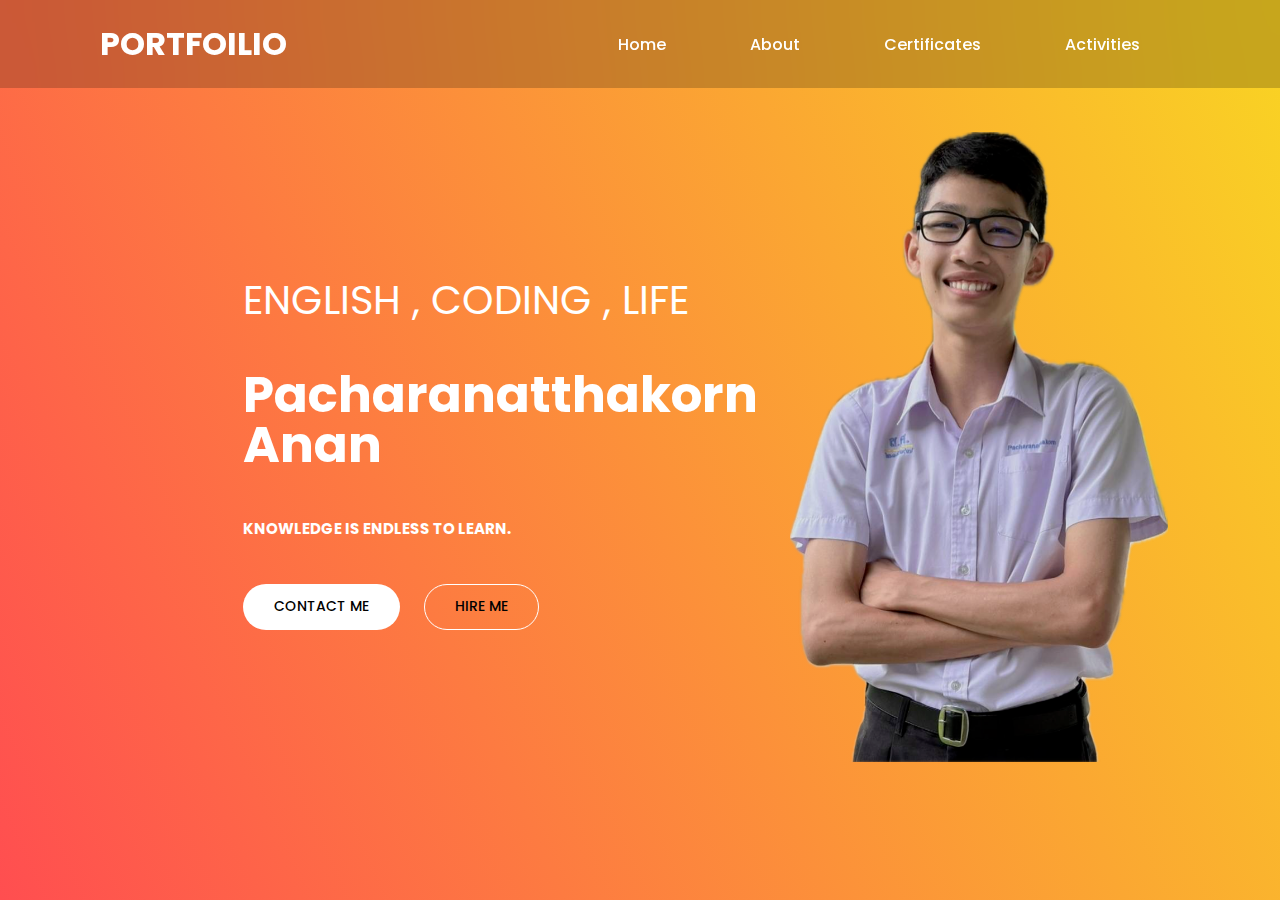
<file: Portfolio WEB2/index.html>
<!DOCTYPE html>
<html lang="en">
<head>
    <meta charset="UTF-8">
    <meta name="viewport" content="width=device-width, initial-scale=1.0">
    <title>My Portfolio</title>
    <link rel="stylesheet" type="text/css" href="style.css">
    <link rel="stylesheet" href="navbar.css">
    <link href="https://fonts.googleapis.com/css2?family=Croissant+One&family=Noto+Sans+Thai+Looped:wght@500&family=Poppins:wght@500&family=Prompt:wght@500&display=swap" rel="stylesheet">
</head>
<body>

  <header class="header">
      <a href="#" class="logo">PORTFOILIO</a>
      
      <nav class="navbar">
          <a href="index.html">Home</a>
          <a href="Profile.html">About</a>
          <a href="cer.html">Certificates</a>
          <a href="act.html">Activities</a>
      </nav>
  </header>

  <section class="hero">
    <div class="hero-text">
      <p>ENGLISH , CODING , LIFE</p>
      <h1>Pacharanatthakorn Anan</h1>
      <h4>KNOWLEDGE IS ENDLESS TO LEARN.</h4>
      <a href="https://www.facebook.com/pacharanatthakorn.anan" target="_blank">Contact Me</a>
      <a href="https://tu.ac.th/study" class="ctaa">Hire Me</i></a>
    </div>

    <div class="hero-img">
      <img src="august.png">
    </div>
  </section>

    
</body>
</html>
</file>
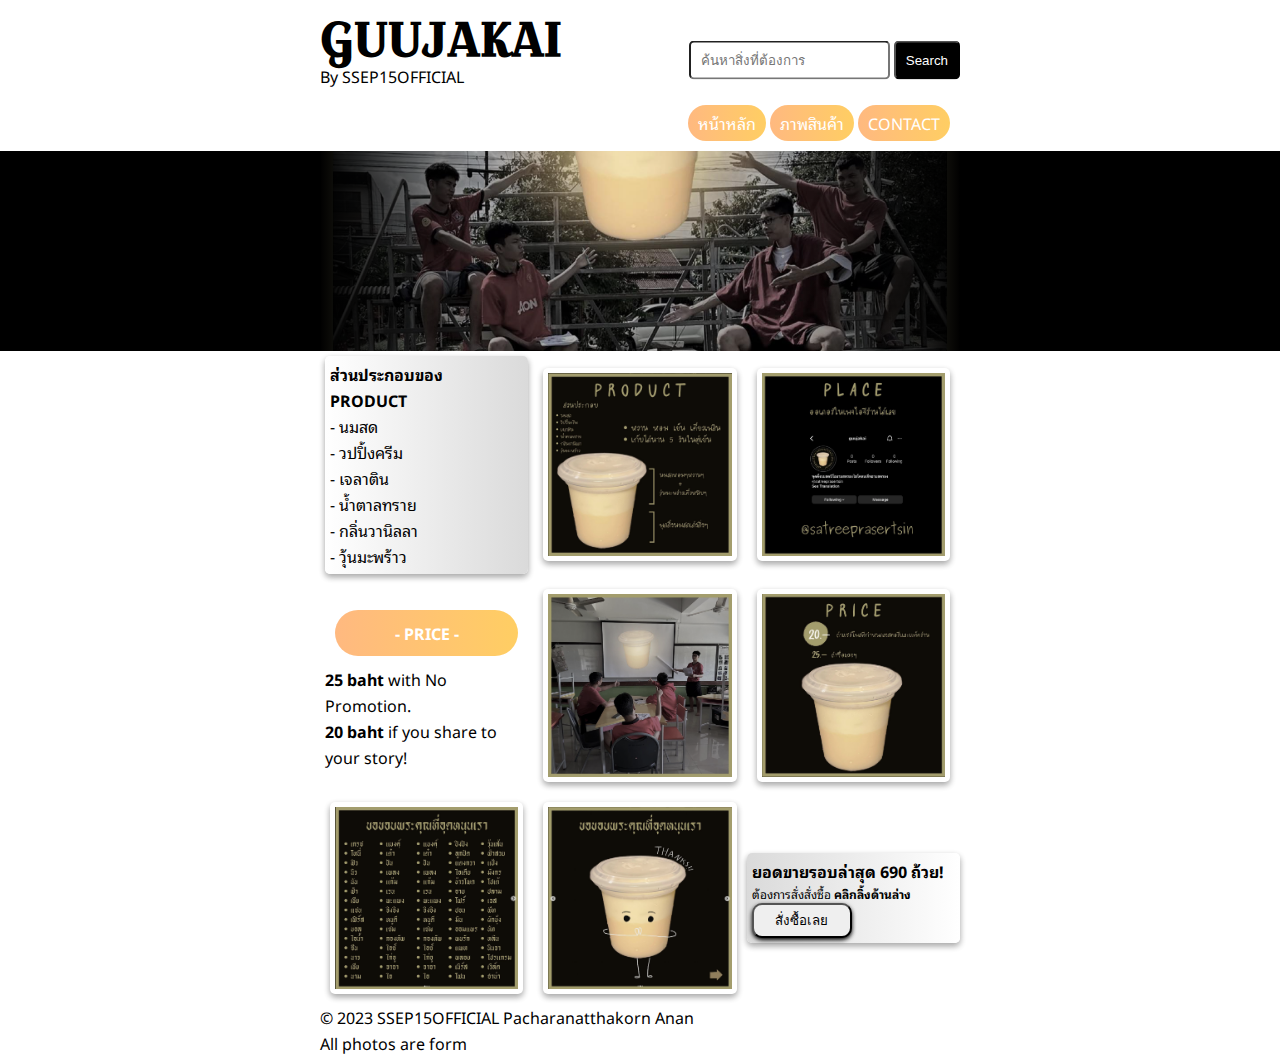
<file: Webpage/index.html>
<!DOCTYPE html>
<html lang="en">
<head>
    <meta charset="UTF-8">
    <meta name="viewport" content="width=device-width, initial-scale=1.0">
    <title>Document</title>
    <link rel="stylesheet"
    href="style.css"/>
    <link rel="stylesheet"
    href="layout.css"/>
    <link rel="stylesheet"
    href="site-header.css"/>
    <link rel="stylesheet"
    href="menu-bar.css"/>
    <link rel="stylesheet"
    href="front-key-visual.css"/>
    <link rel="stylesheet"
    href="visual-viewport.css"/>
    <link rel="stylesheet"
    href="front-grid.css"/>

</head>
<body>
    <section id="site-header">
        <header id="site-logo">
            <h1>GUUJAKAI</h1>
            <p id="site-slogan">
                By SSEP15OFFICIAL
            </p>
        </header>
        <form id="search-form" class="absolute-middle style-1">
            <input type="text" placeholder="ค้นหาสิ่งที่ต้องการ"/>
            <button id="search-button">
                Search
            </button>
        </form>
    </section>
    <nav id="menu-bar">
        <ul>
            <li><a href="">หน้าหลัก</a></li>
            <li><a href="">ภาพสินค้า</a></li>
            <li><a href="https://www.instagram.com/guujakai/" target="_blank">CONTACT</a></li>
        </ul>
    </nav>
    
    <section id="front-key-visual">
      <div class="visual-viewport">
        <img src="order2.png"
        class="main-photo absolute-middle"/>
        <div class="mask left"></div>
        <div class="mask right"></div>
        <div class="deco-overlay">
            </div>
        </div>
      </div>  
    </section>
    <section id="front-grid">
        <div class="row" id="row-1">
            <div class="col-1-3">
                <div class="quote-item">
                    <div class="quote">
                        <b>ส่วนประกอบของ PRODUCT</b> <br>
                        - นมสด <br>
                        - วปปิ้งครีม <br>
                        - เจลาติน <br>
                        - น้ำตาลทราย <br>
                        - กลิ่นวานิลลา <br>
                        - วุ้นมะพร้าว <br>
                    </div>
                </div>
            </div>
            <div class="col-1-3">
                <div class="photo-item">
                    <div class="photo-frame">
                        <div class="photo-frame-content">
                            <img src="image (18).png"/>
                        </div>
                    </div>
                </div>
            </div>
            <div class="col-1-3">
                <div class="photo-item">
                    <div class="photo-frame">
                        <div class="photo-frame-content">
                            <img src="image 20.png"/>
                        </div>
                    </div>
                </div>
            </div>
        </div>
        <div class="row" id="row-2">
            <div class="col-1-3">
                <div class="quote-item">
                    <div class="quote-2">
                        <div class="price"><b>- PRICE -</b></div>
                        <b>25 baht</b> with No Promotion. <br>
                        <b>20 baht</b> if you share to your story! <br>
                    </div>
                </div>
            </div>
            <div class="col-1-3">
                <div class="photo-item">
                    <div class="photo-frame">
                        <div class="photo-frame-content">
                            <img src="main.png"/>
                        </div>
                    </div>
                </div>
            </div>
            <div class="col-1-3">
                <div class="photo-item">
                    <div class="photo-frame">
                        <div class="photo-frame-content">
                            <img src="image (8).png"/>
                        </div>
                    </div>
                </div>
            </div>
        </div>
        <div class="row" id="row-3">
            <div class="col-1-3">
                <div class="photo-item">
                    <div class="photo-frame">
                        <div class="photo-frame-content">
                            <img src="image 1.png"/>
                        </div>
                    </div>
                </div>
            </div>
            <div class="col-1-3">
                <div class="photo-item">
                    <div class="photo-frame">
                        <div class="photo-frame-content">
                            <img src="image3.png"/>
                        </div>
                    </div>
                </div>
            </div>
            <div class="col-1-3">
                <div class="quote-item-3">
                    <div class="quote-3">
                        <b>ยอดขายรอบล่าสุด 690 ถ้วย!</b> <br>
                        <div class="addition">ต้องการสั่งสั่งซื้อ <b>คลิกลิ้งด้านล่าง</b>
                            <button class="btn">สั่งซื้อเลย</button>
                        </div>
                    </div>
                </div>
            </div>
        </div>
    </section>
    <section id="site-footer">
        &copy 2023 SSEP15OFFICIAL Pacharanatthakorn Anan
        <div id="resource-disclaimer">
            All photos are form <a href="https://www.instagram.com/guujakai/" target="_blank">www.instagram.com/guujakai/</a>
        </div>
    </section>
</body>
</html>
</file>
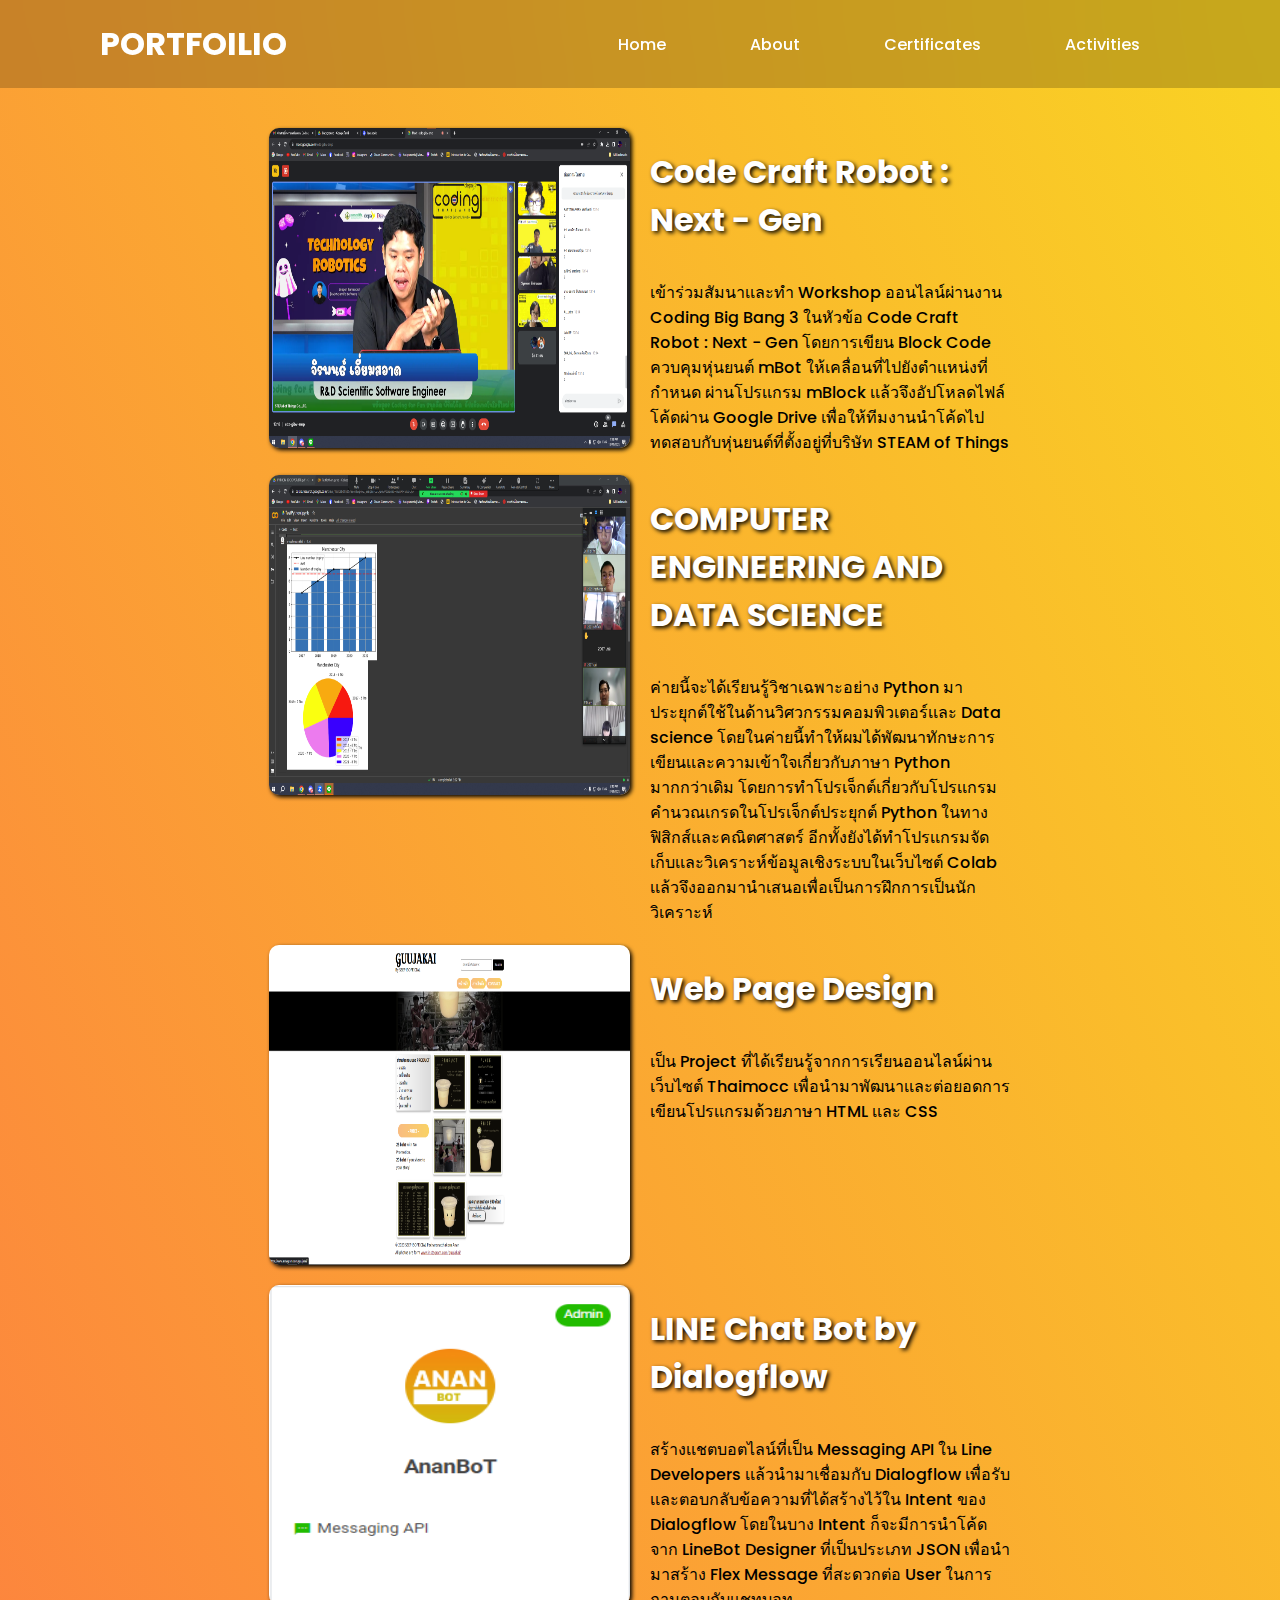
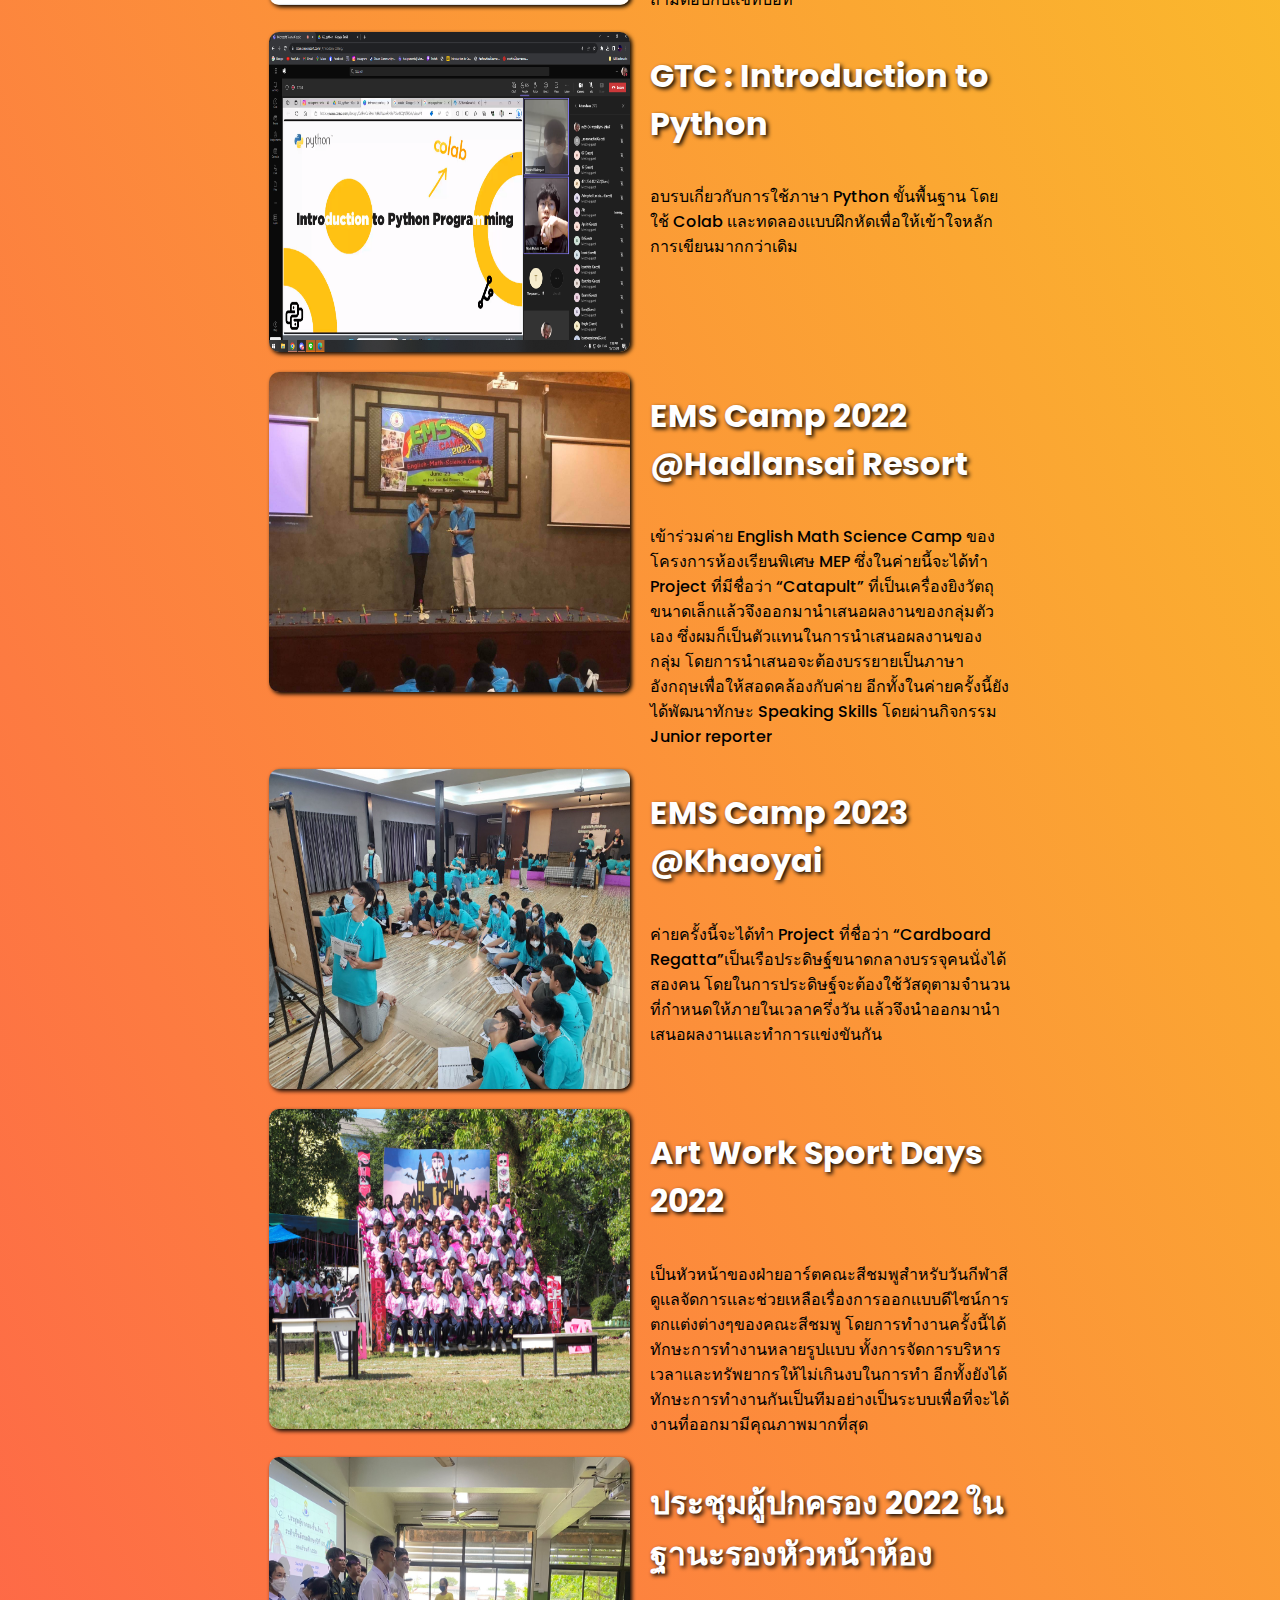
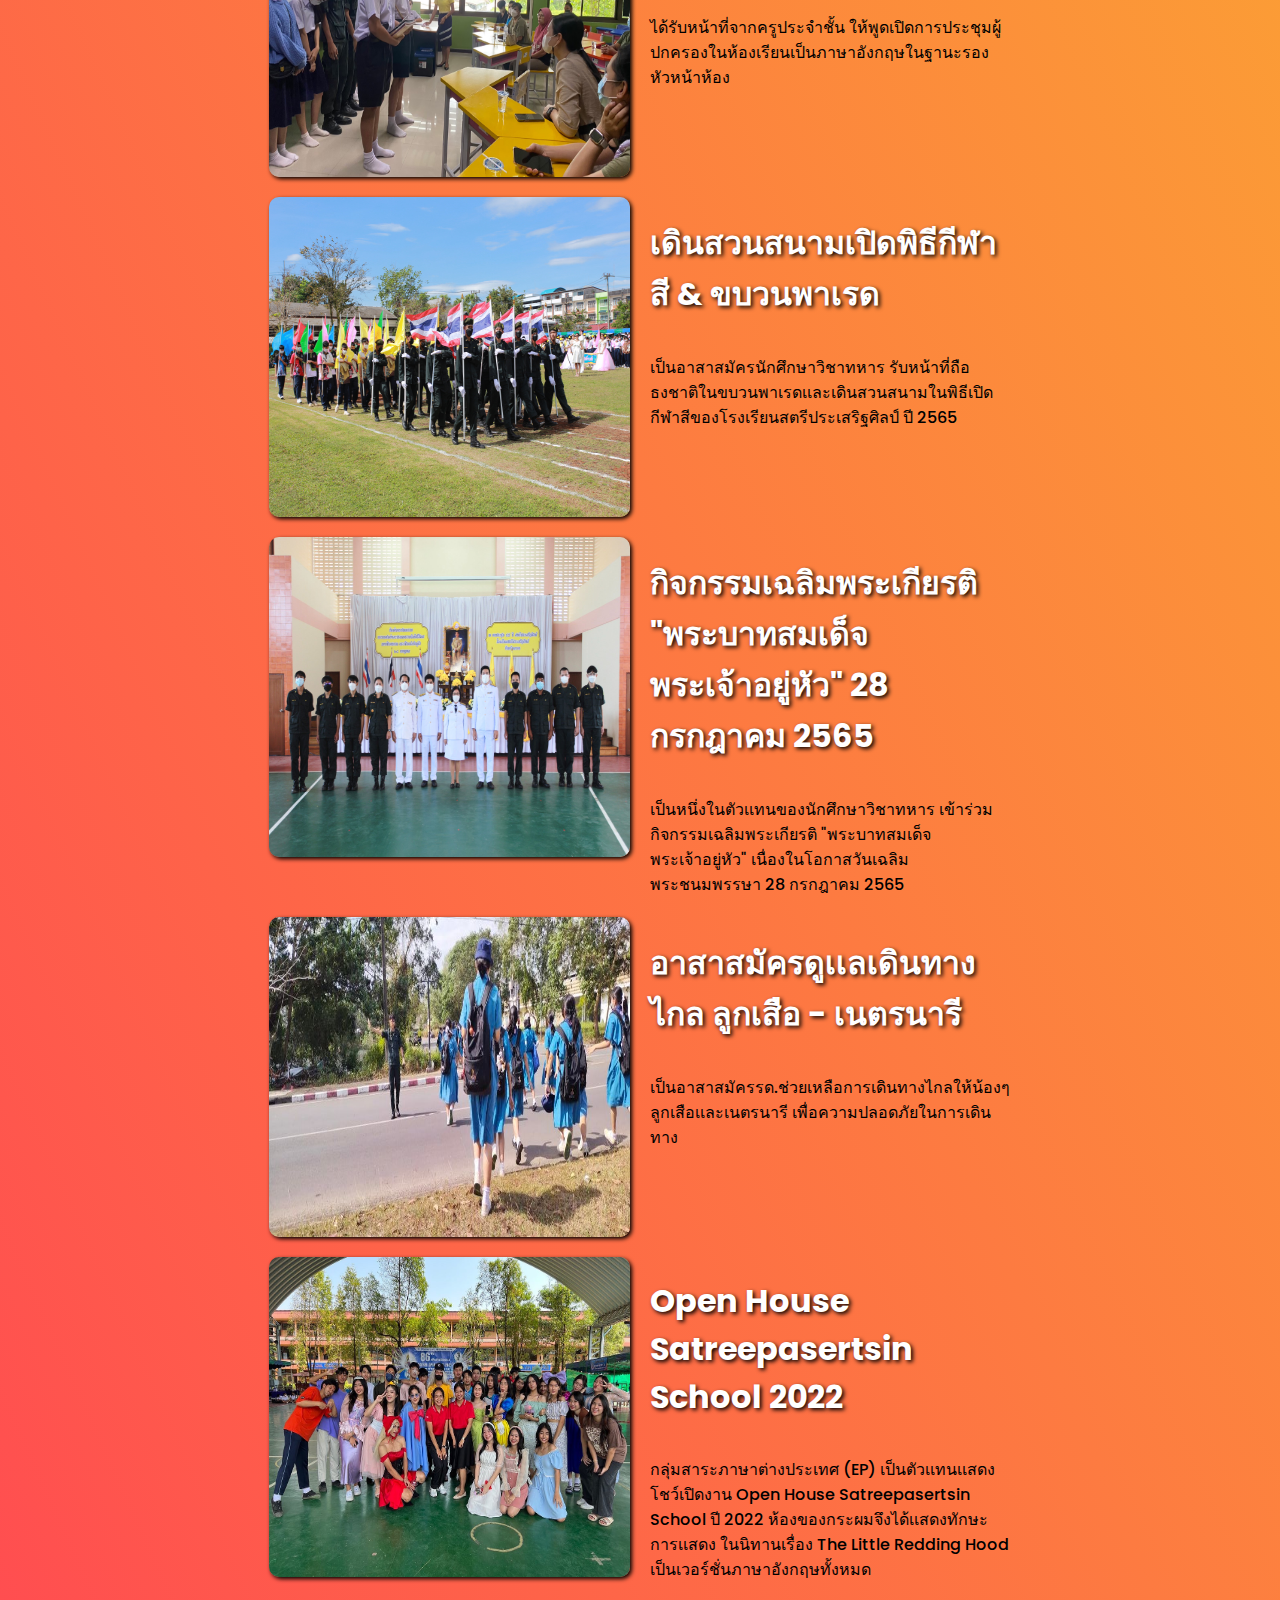
<file: Portfolio WEB2/act.html>
<!DOCTYPE html>
<html lang="en">
<head>
    <meta charset="UTF-8">
    <meta name="viewport" content="width=device-width, initial-scale=1.0">
    <title>Activities</title>
    <link href="https://fonts.googleapis.com/css2?family=Croissant+One&family=Noto+Sans+Thai+Looped:wght@500&family=Poppins:wght@500&family=Prompt:wght@500&display=swap" rel="stylesheet">
    <link rel="stylesheet" href="act.css">
    <link rel="stylesheet" href="navbar.css">
</head>
<body>
    
    <header class="header">
        <a href="#" class="logo">PORTFOILIO</a>
        
        <nav class="navbar">
            <a href="index.html">Home</a>
            <a href="Profile.html">About</a>
            <a href="cer.html">Certificates</a>
            <a href="act.html">Activities</a>
        </nav>
    </header>

    
    <section class="act">

    <div class="image-gall">
        <div class="pic act">
            <img src="steam.png">
        </div>
        <div class="text">
            <h1>Code Craft Robot : Next - Gen</h1>
            <p> เข้าร่วมสัมนาเเละทำ Workshop ออนไลน์ผ่านงาน Coding Big Bang 3 ในหัวข้อ 
                Code Craft Robot : Next - Gen โดยการเขียน Block Code ควบคุมหุ่นยนต์ mBot ให้เคลื่อนที่ไปยังตำเเหน่งที่กำหนด 
                ผ่านโปรเเกรม mBlock เเล้วจึงอัปโหลดไฟล์โค้ดผ่าน Google Drive 
                เพื่อให้ทีมงานนำโค้ดไปทดสอบกับหุ่นยนต์ที่ตั้งอยู่ที่บริษัท STEAM of Things</p>
        </div>
        <div class="pic act1">
            <img src="comen.png">
        </div>
        <div class="text 1">
            <h1>COMPUTER ENGINEERING AND DATA SCIENCE</h1>
            <p> ค่ายนี้จะได้เรียนรู้วิชาเฉพาะอย่าง Python มาประยุกต์ใช้ในด้านวิศวกรรมคอมพิวเตอร์เเละ Data science 
                โดยในค่ายนี้ทำให้ผมได้พัฒนาทักษะการเขียนเเละความเข้าใจเกี่ยวกับภาษา Python มากกว่าเดิม 
                โดยการทำโปรเจ็กต์เกี่ยวกับโปรเเกรมคำนวณเกรดในโปรเจ็กต์ประยุกต์ Python ในทางฟิสิกส์เเละคณิตศาสตร์ 
                อีกทั้งยังได้ทำโปรเเกรมจัดเก็บเเละวิเคราะห์ข้อมูลเชิงระบบในเว็บไซต์ Colab เเล้วจึงออกมานำเสนอเพื่อเป็นการฝึกการเป็นนักวิเคราะห์</p>
        </div>
        <div class="pic act2">
            <img src="image (18).png">
        </div>
        <div class="text 2">
            <h1>Web Page Design</h1>
            <p>เป็น Project ที่ได้เรียนรู้จากการเรียนออนไลน์ผ่านเว็บไซต์ Thaimocc เพื่อนำมาพัฒนาเเละต่อยอดการเขียนโปรเเกรมด้วยภาษา HTML เเละ CSS</p>
        </div>
        <div class="pic act3">
            <img src="anan.png">
        </div>
        <div class="text 3">
            <h1><span class="line">LINE</span> Chat Bot by Dialogflow</h1>
            <p> สร้างเเชตบอตไลน์ที่เป็น Messaging API ใน Line Developers เเล้วนำมาเชื่อมกับ Dialogflow 
                เพื่อรับเเละตอบกลับข้อความที่ได้สร้างไว้ใน Intent ของ Dialogflow โดยในบาง Intent ก็จะมีการนำโค้ดจาก LineBot Designer 
                ที่เป็นประเภท JSON เพื่อนำมาสร้าง Flex Message ที่สะดวกต่อ User ในการถามตอบกับเเชทบอท</p>
        </div>
        <div class="pic act4">
            <img src="python.png">
        </div>
        <div class="text 4">
            <h1>GTC : Introduction to Python</h1>
            <p>อบรบเกี่ยวกับการใช้ภาษา Python ขั้นพื้นฐาน โดยใช้ Colab เเละทดลองเเบบฝึกหัดเพื่อให้เข้าใจหลักการเขียนมากกว่าเดิม</p>
        </div>
        <div class="pic act5">
            <img src="EMS.jpg">
        </div>
        <div class="text 5">
            <h1>EMS Camp 2022 @Hadlansai Resort</h1>
            <p>       เข้าร่วมค่าย English Math Science Camp ของโครงการห้องเรียนพิเศษ MEP 
                ซึ่งในค่ายนี้จะได้ทำ Project ที่มีชื่อว่า “Catapult” ที่เป็นเครื่องยิงวัตถุขนาดเล็กเเล้วจึงออกมานำเสนอผลงานของกลุ่มตัวเอง 
                ซึ่งผมก็เป็นตัวเเทนในการนำเสนอผลงานของกลุ่ม โดยการนำเสนอจะต้องบรรยายเป็นภาษาอังกฤษเพื่อให้สอดคล้องกับค่าย 
                อีกทั้งในค่ายครั้งนี้ยังได้พัฒนาทักษะ Speaking Skills โดยผ่านกิจกรรม Junior reporter</p>
        </div>
        <div class="pic act6">
            <img src="Yai1.jpg">
        </div>
        <div class="text 6">
            <h1>EMS Camp 2023 @Khaoyai</h1>
            <p>       ค่ายครั้งนี้จะได้ทำ Project ที่ชื่อว่า “Cardboard Regatta”เป็นเรือประดิษฐ์ขนาดกลางบรรจุคนนั่งได้สองคน 
                โดยในการประดิษฐ์จะต้องใช้วัสดุตามจำนวนที่กำหนดให้ภายในเวลาครึ่งวัน เเล้วจึงนำออกมานำเสนอผลงานเเละทำการเเข่งขันกัน</p>
        </div>
        <div class="pic act 7">
            <img src="pink.jpg">
        </div>
        <div class="text7">
            <h1>Art Work Sport Days 2022</h1>
            <p>        เป็นหัวหน้าของฝ่ายอาร์ตคณะสีชมพูสำหรับวันกีฬาสี ดูเเลจัดการเเละช่วยเหลือเรื่องการออกเเบบดีไซน์การตกเเต่งต่างๆของคณะสีชมพู 
                โดยการทำงานครั้งนี้ได้ทักษะการทำงานหลายรูปเเบบ ทั้งการจัดการบริหารเวลาเเละทรัพยากรให้ไม่เกินงบในการทำ 
                อีกทั้งยังได้ทักษะการทำงานกันเป็นทีมอย่างเป็นระบบเพื่อที่จะได้งานที่ออกมามีคุณภาพมากที่สุด</p>
        </div>
        <div class="pic act 8">
            <img src="IMG_2678.jpg">
        </div>
        <div class="text 8">
            <h1>ประชุมผู้ปกครอง 2022 ในฐานะรองหัวหน้าห้อง</h1>
            <p>ได้รับหน้าที่จากครูประจำชั้น ให้พูดเปิดการประชุมผู้ปกครองในห้องเรียนเป็นภาษาอังกฤษในฐานะรองหัวหน้าห้อง</p>
        </div>
        <div class="pic act 9">
            <img src="sport2.jpg">
        </div>
        <div class="text 9">
            <h1>เดินสวนสนามเปิดพิธีกีฬาสี & ขบวนพาเรด</h1>
            <p>เป็นอาสาสมัครนักศึกษาวิชาทหาร รับหน้าที่ถือธงชาติในขบวนพาเรดเเละเดินสวนสนามในพิธีเปิดกีฬาสีของโรงเรียนสตรีประเสริฐศิลป์ ปี 2565</p>
        </div>
        <div class="pic act 10">
            <img src="rotc3.jpg">
        </div>
        <div class="text 10">
            <h1>กิจกรรมเฉลิมพระเกียรติ "พระบาทสมเด็จพระเจ้าอยู่หัว"
                28 กรกฎาคม 2565</h1>
            <p>เป็นหนึ่งในตัวเเทนของนักศึกษาวิชาทหาร เข้าร่วมกิจกรรมเฉลิมพระเกียรติ "พระบาทสมเด็จพระเจ้าอยู่หัว" เนื่องในโอกาสวันเฉลิมพระชนมพรรษา 
                28 กรกฎาคม 2565</p>
        </div>
        <div class="pic act 11">
            <img src="rotcc.jpg">
        </div>
        <div class="text 11">
            <h1>อาสาสมัครดูเเลเดินทางไกล ลูกเสือ - เนตรนารี</h1>
            <p>เป็นอาสาสมัครรด.ช่วยเหลือการเดินทางไกลให้น้องๆลูกเสือเเละเนตรนารี เพื่อความปลอดภัยในการเดินทาง</p>
        </div>
        <div class="pic act 12">
            <img src="S__3473532.jpg">
        </div>
        <div class="text 12">
            <h1>Open House Satreepasertsin School 2022</h1>
            <p> กลุ่มสาระภาษาต่างประเทศ (EP) เป็นตัวเเทนเเสดงโชว์เปิดงาน Open House  Satreepasertsin School ปี 2022 ห้องของกระผมจึงได้เเสดงทักษะการเเสดง ในนิทานเรื่อง 
                The Little Redding Hood เป็นเวอร์ชั่นภาษาอังกฤษทั้งหมด</p>
        </div>
        <div>

        </div>
    </div>

    </section>
</body>
</html>
</file>
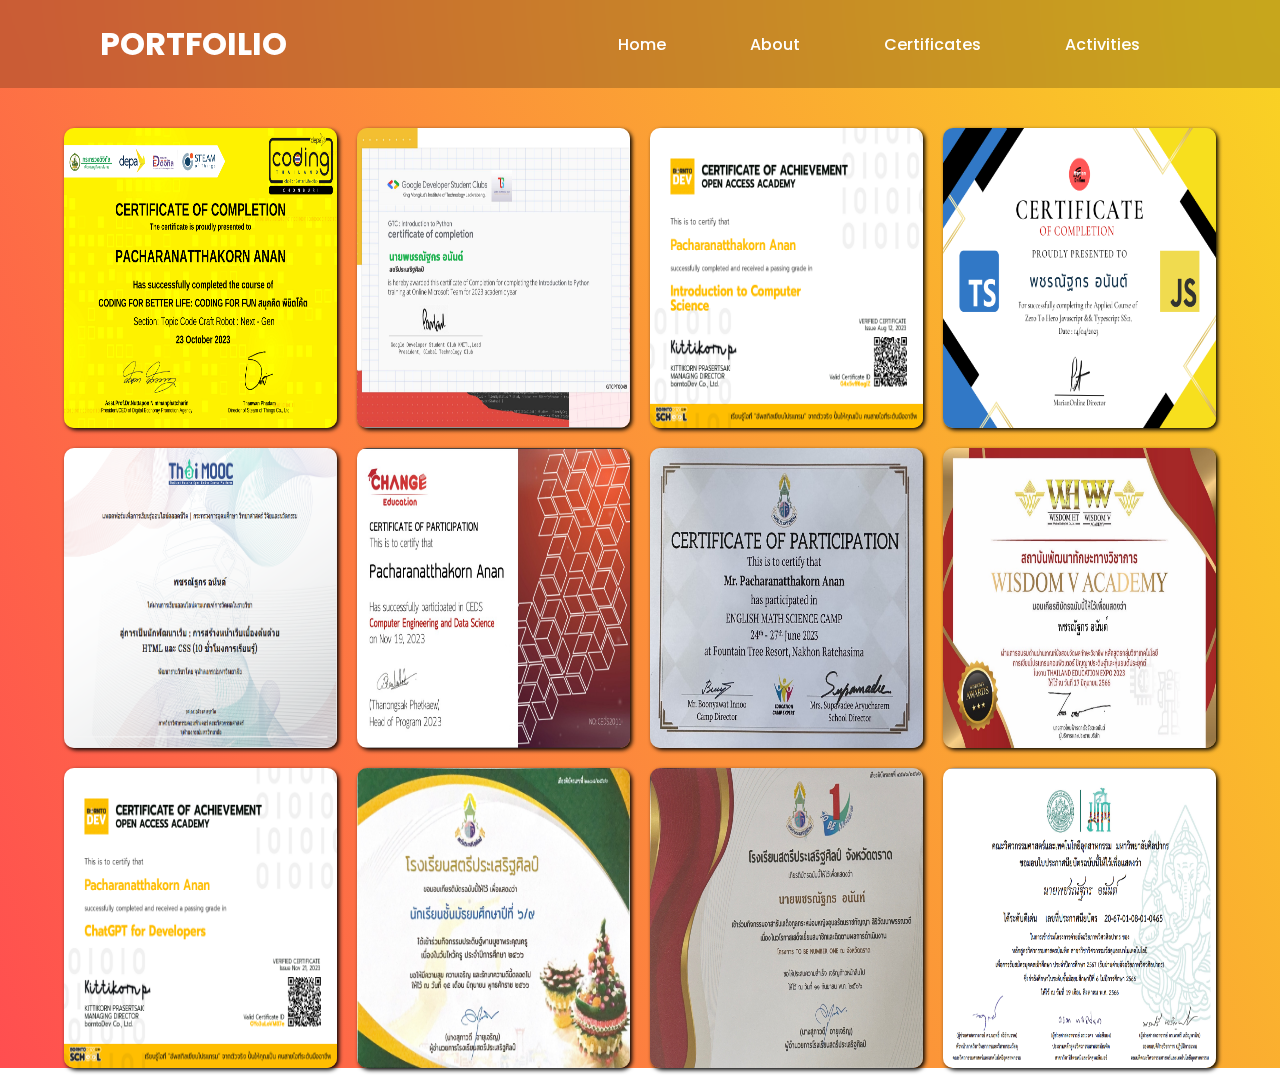
<file: Portfolio WEB2/cer.html>
<!DOCTYPE html>
<html lang="en">
<head>
    <meta charset="UTF-8">
    <meta name="viewport" content="width=device-width, initial-scale=1.0">
    <title>Document</title>
    <link href="https://fonts.googleapis.com/css2?family=Croissant+One&family=Noto+Sans+Thai+Looped:wght@500&family=Poppins:wght@500&family=Prompt:wght@500&display=swap" rel="stylesheet">
    <link rel="stylesheet" href="cer.css">
    <link rel="stylesheet" href="navbar.css">
</head>
<body>
    
    <header class="header">
        <a href="#" class="logo">PORTFOILIO</a>
        
        <nav class="navbar">
            <a href="index.html">Home</a>
            <a href="Profile.html">About</a>
            <a href="cer.html">Certificates</a>
            <a href="act.html">Activities</a>
        </nav>
    </header>


    <section class="cer">

        <div class="cer-img">
            <div class="pic cer">
                <img src="coding.png">
            </div>
            <div class="pic cer1">
                <img src="gtc.png">
            </div>
            <div class="pic cer2">
                <img src="comsci.png">
            </div>
            <div class="pic cer3">
                <img src="javats.png">
            </div>
            <div class="pic cer4">
                <img src="thaimocc.png">
            </div>
            <div class="pic cer5">
                <img src="Com.jpg">
            </div>
            <div class="pic cer6">
                <img src="ENG CAMP.jpg">
            </div>
            <div class="pic cer7">
                <img src="wis.png">
            </div>
            <div class="pic cer8">
                <img src="gpt.png">
            </div>
            <div class="pic cer9">
                <img src="satree.png">
            </div>
            <div class="pic cer10">
                <img src="IMG_2936.jpg">
            </div>
            <div class="pic cer11">
                <img src="sil.png">
            </div>
        </div>
    
        </section>
</body>
</html>
</file>
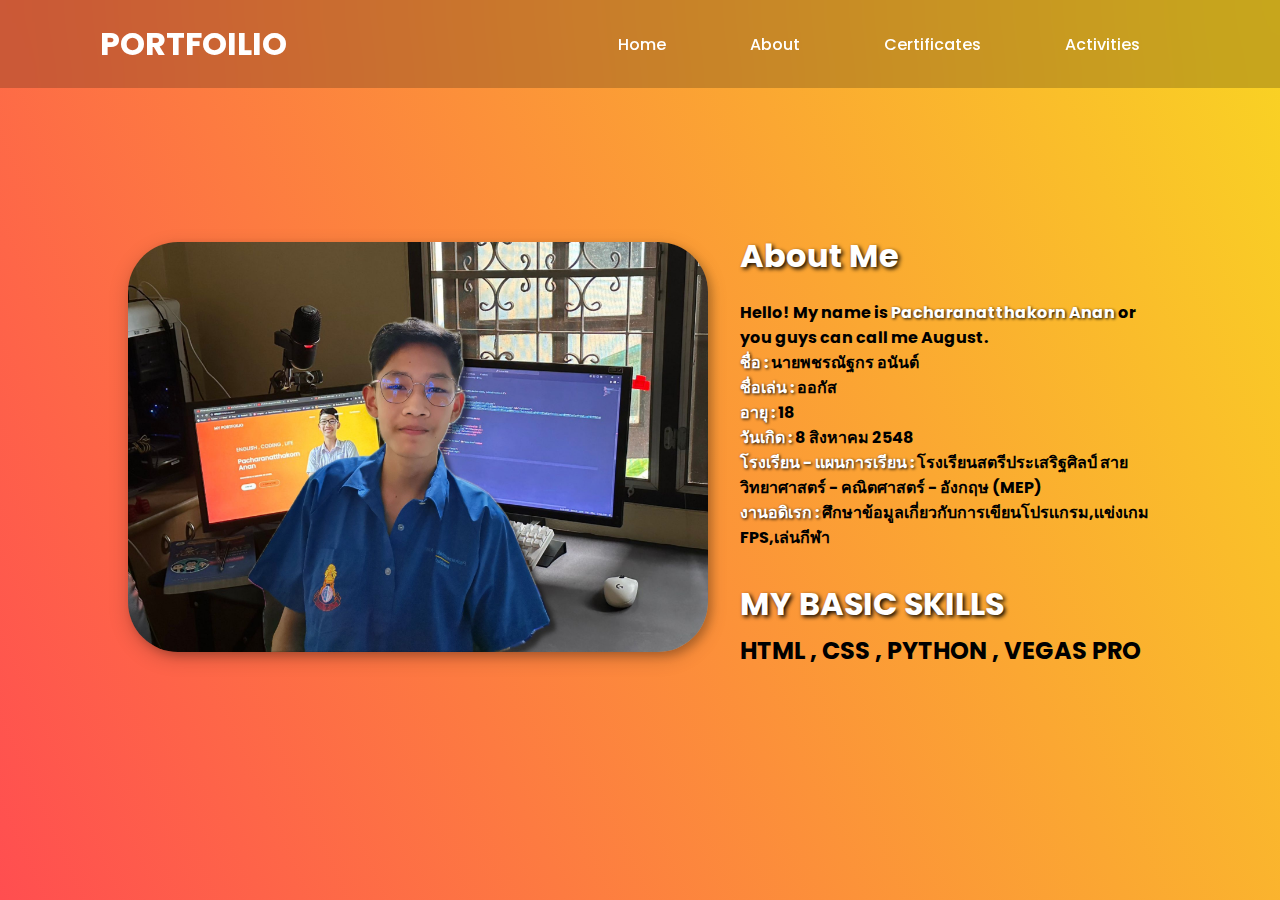
<file: Portfolio WEB2/Profile.html>
<!DOCTYPE html>
<html lang="en">
<head>
    <meta charset="UTF-8">
    <meta name="viewport" content="width=device-width, initial-scale=1.0">
    <title>Profile</title>
    <link rel="stylesheet" href="navbar.css">
    <link rel="stylesheet" href="profile.css">
    <link href="https://fonts.googleapis.com/css2?family=Croissant+One&family=Noto+Sans+Thai+Looped:wght@500&family=Poppins:wght@500&family=Prompt:wght@500&display=swap" rel="stylesheet">
</head>
<body>
  
  <header class="header">
    <a href="#" class="logo">PORTFOILIO</a>
    
    <nav class="navbar">
        <a href="index.html">Home</a>
        <a href="Profile.html">About</a>
        <a href="cer.html">Certificates</a>
        <a href="act.html">Activities</a>
    </nav>
  </header>

      <section class="about">
        
        <div class="about-img">
          <img src="aboutme.jpg">
          </div>
        
        <div class="about-text">
            <h1 class="name">About Me</h1>
            <h4>Hello! My name is <span class="anan">Pacharanatthakorn Anan</span> or you guys can call me August.</h4>
            <h4><span>ชื่อ :</span> นายพชรณัฐกร อนันต์</h4>
              <h4><span>ชื่อเล่น :</span> ออกัส</h4>
              <h4><span>อายุ :</span> 18</h4>
              <h4><span>วันเกิด :</span> 8 สิงหาคม 2548</h4>
              <h4><span>โรงเรียน - เเผนการเรียน :</span>  โรงเรียนสตรีประเสริฐศิลป์ สายวิทยาศาสตร์ - คณิตศาสตร์ - อังกฤษ (MEP) </h4>
              <h4><span>งานอดิเรก :</span> ศึกษาข้อมูลเกี่ยวกับการเขียนโปรเเกรม,เเข่งเกม FPS,เล่นกีฬา</h4>
            <div class="skills">
              <h1>MY BASIC SKILLS</h1>
              <h2 class="sk"> HTML , CSS , PYTHON , VEGAS PRO</h2>
            </div>
          </div>

      </section>
      </body>
</body>
</html>
</file>
<file: Portfolio WEB2/style.css>
.hero{
    height: 100%;
    width: 100%;
    min-height: 100vh;
    background: linear-gradient(245.59deg, #f9d423 , #ff4e50);
    position: relative;
    display: grid;
    grid-template-columns: repeat(2,1fr);
    align-items: center;
    gap: 2rem;
}

section{
    padding: 0 19%;
}
.hero-text p{
    font-size: 40px;
    font-weight: 400;
    color: white;
    margin-bottom: 40px;
}
.hero-text h1{
    font-size: 50px;
    line-height: 1;
    color: #fff;
    margin: 0 0 45px;
}
.hero-img img{
    height: 70vh;
}
.hero-text h4{
    color: #fff;
    font-size: 15px;
    line-height: 1.9;
    margin-bottom: 40px;
}
.hero-text a{
    display: inline-block;
    color: #000000;
    background: #fff;
    border: 1px solid transparent;
    padding: 12px 30px;
    line-height: 1.4;
    font-size: 14px;
    font-weight: 500;
    border-radius: 30px;
    text-transform: uppercase;
    transition: all .55s ease;
}
.hero-text a:hover{
    background: transparent;
    border: 1px solid white;
    transform: translateX(8px);
}
.hero-text a.ctaa{
    background: transparent;
    border: 1px solid white;
    margin-left: 20px;
}
</file>
<file: Portfolio WEB2/navbar.css>
*{
    padding: 0;
    margin: 0;
    box-sizing: border-box;
    font-family: 'Poppins', sans-serif;
    list-style: none;
    text-decoration: none;
}

.header {
    position: fixed;
    top: 0;
    left: 0;
    width: 100%;
    padding: 20px 100px;
    background: rgba(0, 0, 0, 0.2);
    backdrop-filter: blur(50px);
    display: flex;
    justify-content: space-between;
    align-items: center;
    z-index: 100;
}

.logo {
    font-size: 2rem ;
    color: #fff;
    font-weight: 700;
}

.navbar a {
    font-size: 1rem;
    color: #fff;
    font-weight: 500;
    margin: 2.5rem;
    transition: all 0.5s ease;
}
.navbar a:hover {
    color: black;
}
</file>
<file: Webpage/style.css>
@import url('https://fonts.googleapis.com/css2?family=Croissant+One&family=Noto+Sans+Thai+Looped:wght@500&display=swap');
body{
    font-family: "Noto Sans Thai Looped", sans-serif;
    font-size: 16px;
    color:black;
    margin: 0%;
}
h1,h2,h3,h4,h5,h6{
    font-family: "Croissant One" , sans-serif;
}
a{
    color: rgb(255, 255, 255);
    text-decoration: none;
}
a:hover{
    color: brown;
    text-decoration: underline;
}
.absolute-middle{
    position: absolute;
    top:50%;
    transform: translateY(-50%);
}
.absolute-middle.absolute-center{
    position: absolute;
    top:50%;
    left: 50%;
    transform: translateY(-50%) translateX(-50%);
}
form.style-1 input, form.style-1 button{
    border-radius: 5px;
    padding: 10px;
}
form.style-1 button{
    background: rgb(0, 0, 0);
    color: rgb(255, 255, 255);
    cursor:pointer;
}
</file>
<file: Webpage/layout.css>
section, nav{
    margin: 0;
    padding: 0;
}
#site-header, #menu-bar, #front-grid, #site-footer, #front-key-visual .visual-viewport{
    box-sizing: border-box;
    width: 100%;
    max-width: 640px;
    min-width: 400px;
    margin :auto
}
#front-key-visual{
    width: 100%;
    height: 200px;
    overflow: hidden;
}
</file>
<file: Webpage/site-header.css>
#site-header{
    position: relative;
}
#site-logo > h1{
    font-size: 48px;
    margin-bottom: 0px;
    line-height: 30%;
}
#search-form{
    position: absolute;
    right: 0;
    top: 50%;
    transform: translateY(-50%);
}
</file>
<file: Webpage/menu-bar.css>
#menu-bar{
    text-align: right;
}
#menu-bar li{
    display: inline-block;
}
#menu-bar ul{
    margin: 10px;
    padding: 0;
}
#menu-bar li{
    padding: 5px 10px;
    border-radius: 22px;
    background-image: linear-gradient(to right,#ffb980, #ffce63);
}
</file>
<file: Webpage/front-key-visual.css>
#front-key-visual{
    background: black;
}
#front-key-visual .visual-viewport{
    height: 200px;
}
</file>
<file: Webpage/visual-viewport.css>
.visual-viewport{
    overflow: hidden;
    position: relative;
}
.visual-viewport .main-photo{
    width: 100%;
}
.visual-viewport .mask{
    position: absolute;
    top: 0;
    width: 25%;
    height: 100%;
}
.visual-viewport .mask.left{
    left: 0;
    background: linear-gradient(to right,rgb(0, 0, 0),transparent)
}
.visual-viewport .mask.right{
    right: 0;
    background: linear-gradient(to left,rgb(0, 0, 0),transparent)
}
</file>
<file: Webpage/front-grid.css>
.col-1-3{
    display: table-cell;
    width: 33.33%;
    vertical-align: middle;
}
.photo-item{
    width: 100%;
    padding: 10px;
    box-sizing: border-box;
}
.photo-frame{
    padding: 5px;
    background: rgb(255, 255, 255);
    border-radius: 5px;
    box-shadow: 0 3px 6px rgb(0,0,0,0.16),0 3px 6px rgb(0,0,0,0.23)
}
.photo-frame-content{
    position: relative;
}
.photo-frame-content > img{
    width: 100%;
    display: block;
}
.photo-frame-content > .info{
    display: none;
    position: absolute;
    top: 0;
    left: 0;
    width: 100%;
    height: 100%;
    background: rgba(0,0,0,0.5);
}
.photo-frame-content:hover > .info{
    display: block;
}
.photo-frame-content > .info > .photo-name{
    color: white;
    font-family: "Noto Sans Thai Looped", sans-serif;
    font-size: 1.1em;
    padding: 5px;
}
.quote{
    background-image: linear-gradient(to left,#dadada,#ffffff);
    box-sizing: border-box;
    border-radius: 5px;
    padding: 5px;
    box-shadow: 0 3px 6px rgb(0,0,0,0.16),0 3px 6px rgb(0,0,0,0.23)
}
.quote-item{
    padding: 5px;
}
.price{
    color: white;
    text-align: center;
    padding: 10px;
    margin: 10px;
    border-radius: 50px;
    background-image: linear-gradient(to right,#ffb980, #ffce63);
}
.quote-item-3{
    background-image: linear-gradient(to right,#dadada,#ffffff );
    box-sizing: border-box;
    border-radius: 5px;
    padding: 5px;
    box-shadow: 0 3px 6px rgb(0,0,0,0.16),0 3px 6px rgb(0,0,0,0.23)
}
.addition{
    font-size: 0.75em;
}
.btn{
    width: 100px;
    height: 35px;
    border-radius: 10px;
    box-shadow: 0px 2px 4px #000000;
}
.product-c-1{
    color: white;
}
.product-c{
    color: #ff9318;
}
</file>
<file: Portfolio WEB2/act.css>
*{
    margin: 0;
    padding: 0;
    box-sizing: border-box;
    font-family: sans-serif;
}
section{
    height: 100%;
    width: 100%;
    min-height: 100vh;
    background: linear-gradient(245.59deg, #f9d423 , #ff4e50);
}
.image-gall{
    width: 58%;
    margin: auto;
    padding-top: 10%;
    display: grid;
    grid-template-columns: repeat(2,1fr);
    grid-gap: 20px; 
}
.pic{
    position: relative;
    height: 320px;
    border-radius: 10px;
    box-shadow: 2px 2px 4px black;
    cursor: pointer;
}

.pic img{
    width: 100%;
    height: 100%;
    border-radius: 10px;
}
h1{
    margin-top: 20px;
    text-shadow: 2px 2px 4px black;
    color : #fff
}
p{
    font-weight: 500;
    margin-top: 10%;
}
.pic::before{
    content:"Activities";
    text-align: center;
    position: absolute;
    top: 50%;
    left: 50%;
    transform: translate(-50%,-50%);
    color: #000000;
    font-size: 22px;
    font-weight: 700;
    width: 100%;
    margin-top: -100px;
    opacity: 0;
    transition: .3s;
    transition-delay: .2s;
}
.pic:after{
    content: "";
    position: absolute;
    width: 100%;
    bottom: 0;
    left: 0;
    border-radius: 10px;
    height: 0;
    background-color: rgba(0,0,0,.4);
    transition: .3s;
}
.pic:hover::after{
    height: 100%;
}
.pic:hover::before{
    margin-top: 0;
    opacity: 1;
}
</file>
<file: Portfolio WEB2/cer.css>
*{
    margin: 0;
    padding: 0;
    box-sizing: border-box;
    font-family: sans-serif;
}
section{
    height: 100%;
    width: 100%;
    min-height: 100vh;
    background: linear-gradient(245.59deg, #f9d423 , #ff4e50);
}
.cer-img{
    width: 90%;
    margin: auto;
    padding-top: 10%;
    display: grid;
    grid-template-columns: repeat(4,1fr);
    grid-gap: 20px; 
}
.pic{
    position: relative;
    height: 300px;
    border-radius: 10px;
    box-shadow: 2px 2px 4px black;
    cursor: pointer;
}

.pic img{
    width: 100%;
    height: 100%;
    border-radius: 10px;
}
.pic::before{
    content:"Certificates";
    text-align: center;
    position: absolute;
    top: 50%;
    left: 50%;
    transform: translate(-50%,-50%);
    color: #000000;
    font-size: 22px;
    font-weight: 700;
    width: 100%;
    margin-top: -100px;
    opacity: 0;
    transition: .3s;
    transition-delay: .2s;
}
.pic:after{
    content: "";
    position: absolute;
    width: 100%;
    bottom: 0;
    left: 0;
    border-radius: 10px;
    height: 0;
    background-color: rgba(0,0,0,.4);
    transition: .3s;
}
.pic:hover::after{
    height: 100%;
}
.pic:hover::before{
    margin-top: 0;
    opacity: 1;
}
</file>
<file: Portfolio WEB2/profile.css>
.about{
    height: 100%;
    width: 100%;
    min-height: 100vh;
    background: linear-gradient(245.59deg, #f9d423 , #ff4e50);
    display: grid;
    position: relative;
    grid-template-columns: repeat(2,1fr);
    align-items: center;
    gap: 2rem;
}

section{
    padding: 0 10%;
}

.skills {
    margin-top: 30px;
}

.about-text h1{
    text-shadow: 2px 2px 4px black;
    color: #fff;
}
.name{
    margin-bottom: 20px;
}
span{
    text-shadow: 1px 1px 3px black;
    color: #fff;
}
.sk{
    margin-top: 5px;
}
.about-img img{
    height: 410px;
    border-radius: 50px;
    box-shadow: 4px 4px 8px 0 rgba(0, 0, 0, 0.2), 0 6px 20px 0 rgba(0, 0, 0, 0.19);
}

.about-img:hover{
    transition: all 0.5s ease;
    transform: scale(1.2);
}
.skills-icon{
    height: 150px;
}
</file>
